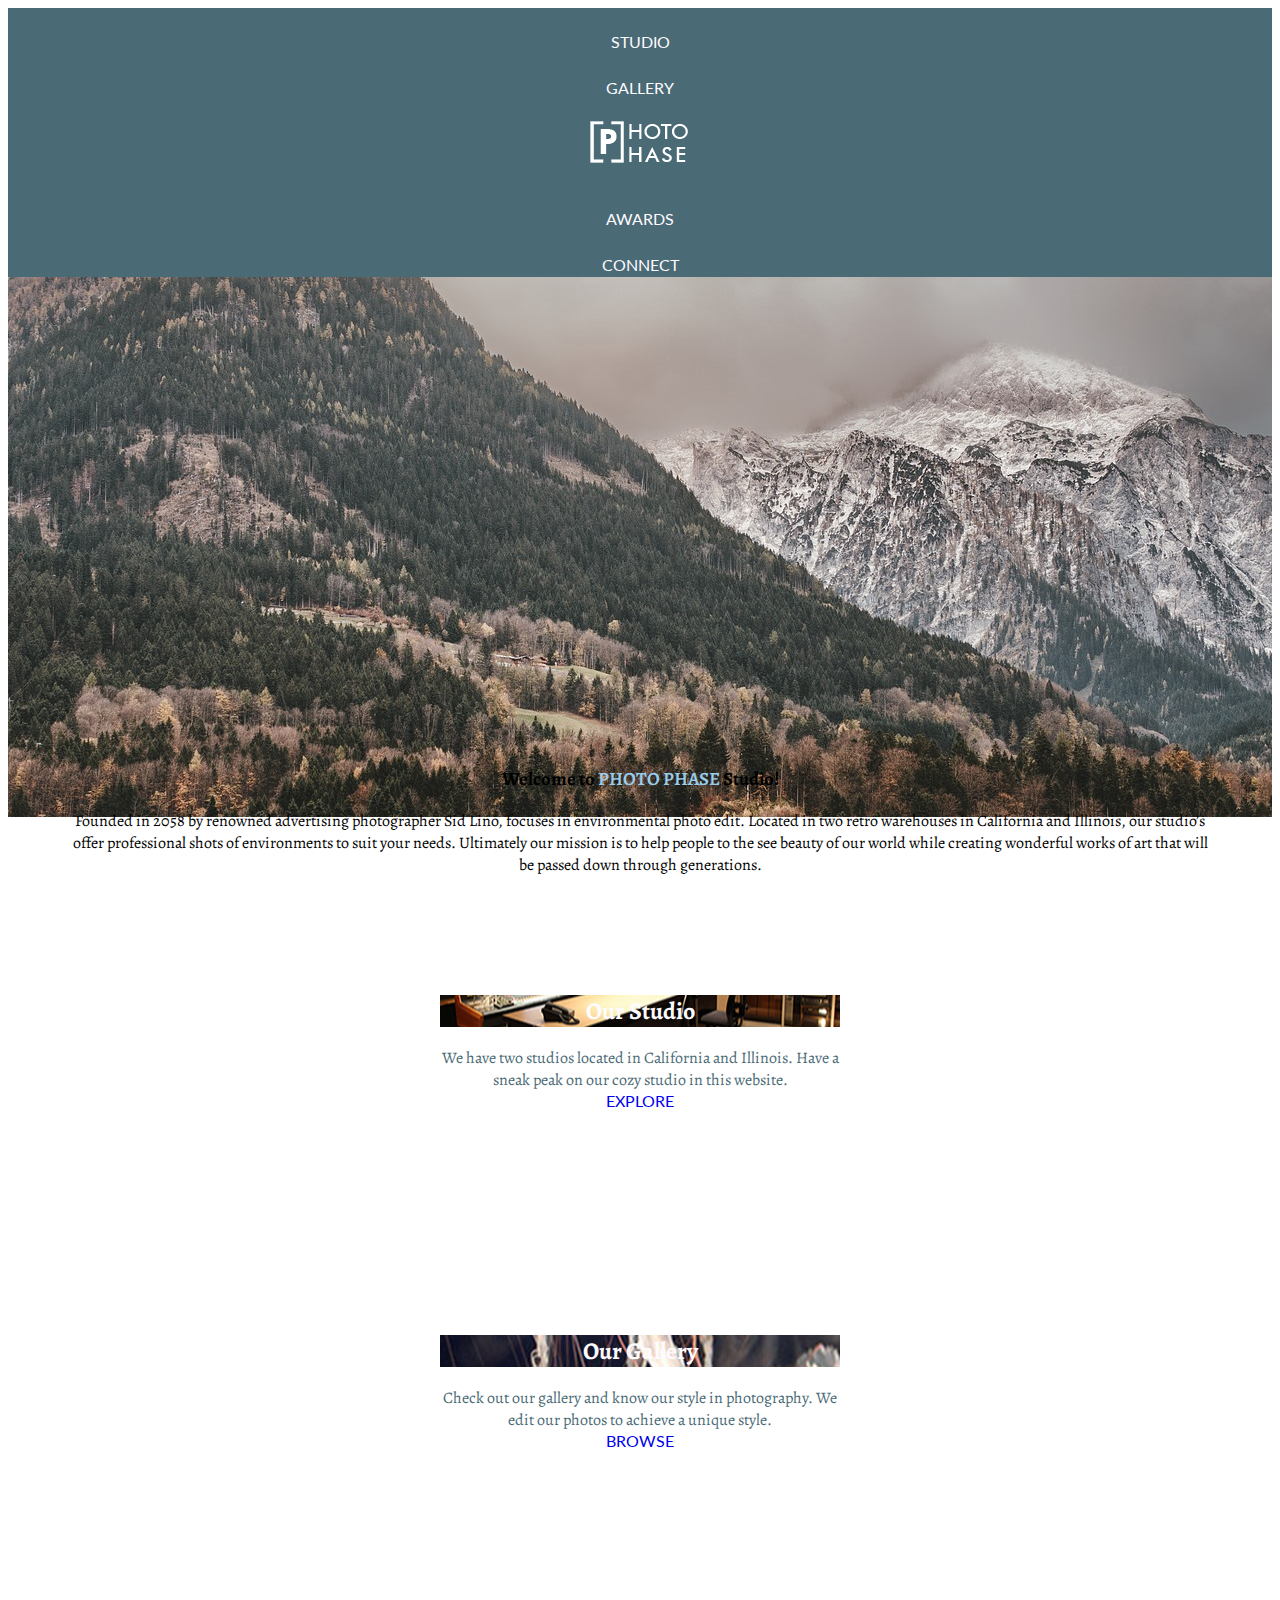
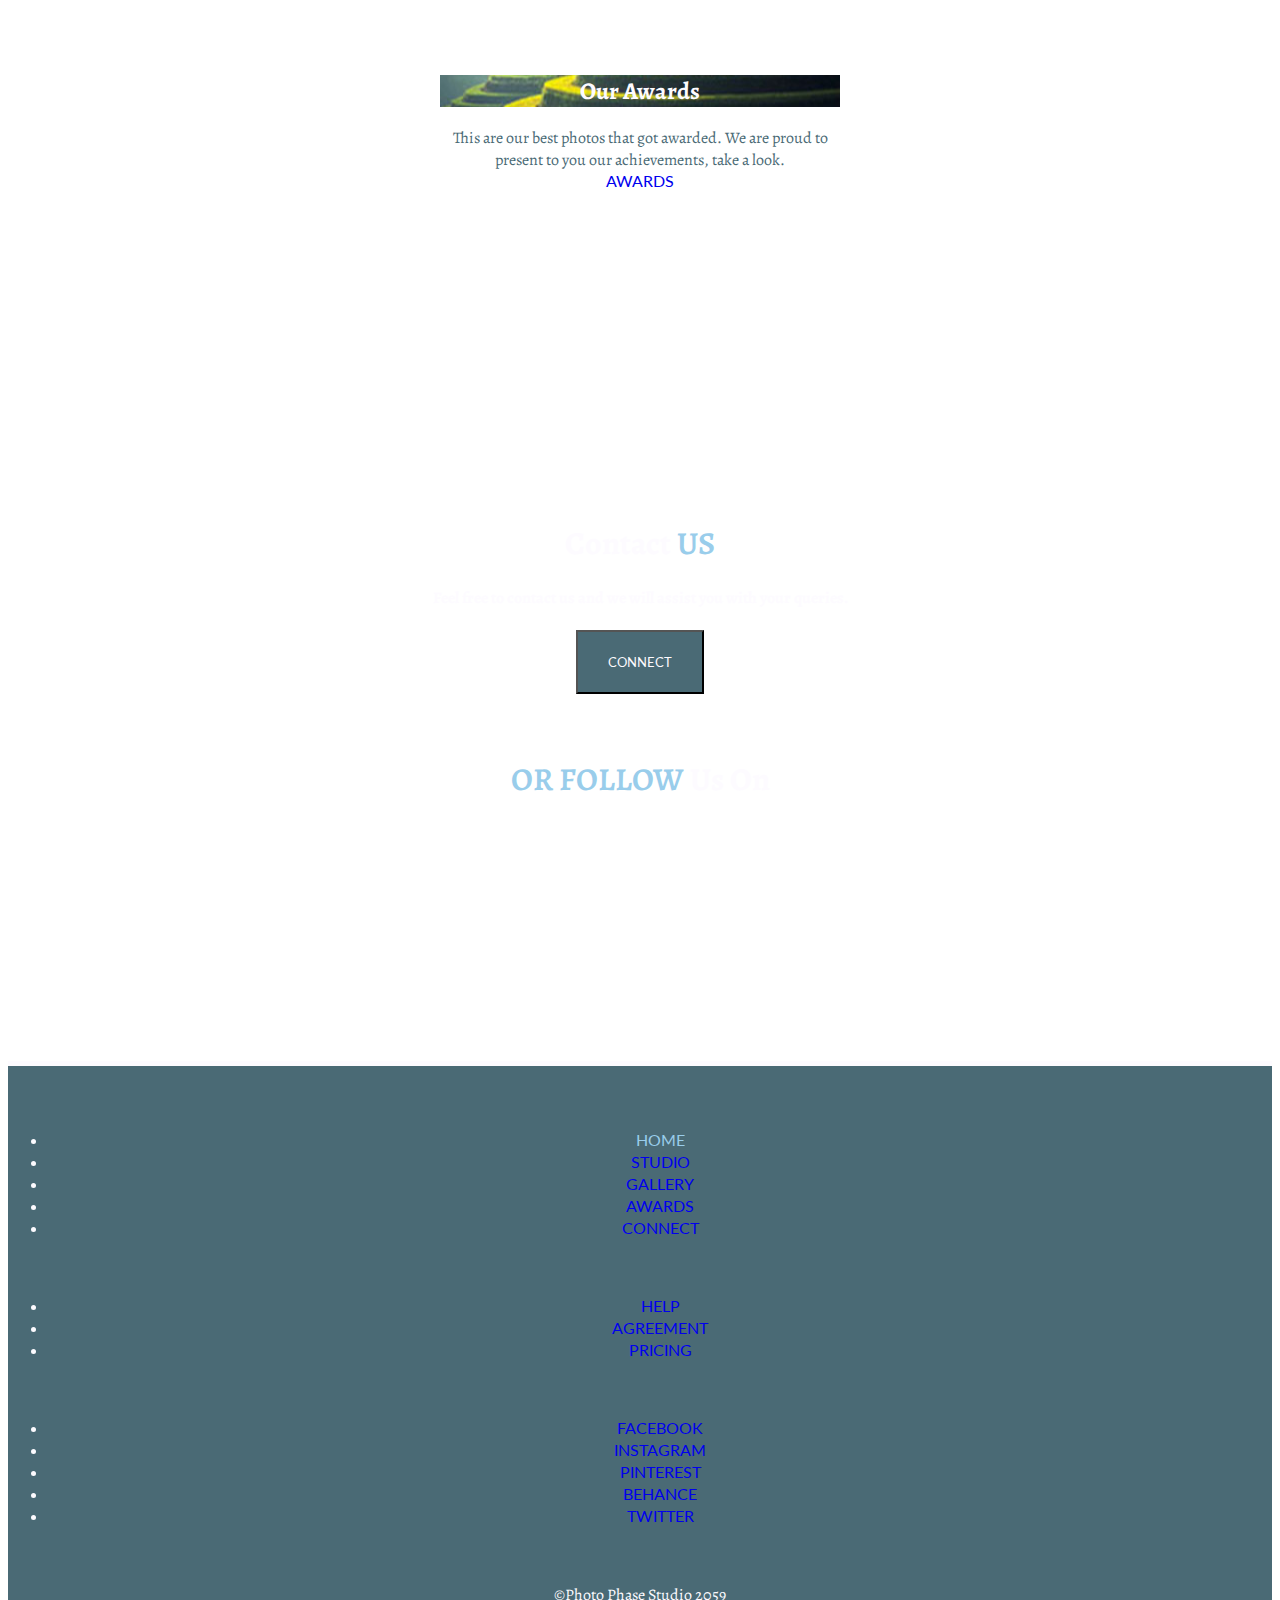
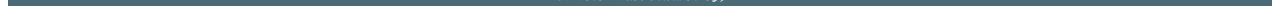
<file: index.html>
<!DOCTYPE html>
<html lang="en">
<head>
    <meta charset="UTF-8">
    <meta name="viewport" content="width=device-width, initial-scale=1.0">
    <meta http-equiv="X-UA-Compatible" content="ie=edge">

    <!-- Google -->
    <meta name="keywords" content="Photo Phase Studio, Photography, Environment Photo, ccelino, Photo Mock Business">
    <meta name="copyright" content="Photo Phase Studio">
    <meta name="description" content="Founded in 2058 by renowned advertising photographer Sid Lino, focuses in environmental photo edit. Located in two retro warehouses in California and Illinois, our studio’s offer professional shots of environments to suit your needs. Ultimately our mission is to help people to the see beauty of our world while creating wonderful works of art that will be passed down through generations.">
    
    <!-- Facebook Open Graph -->
    <meta property="og:url"                content="http://ccelino.mccdgm.net/web115/mock_business/index.html" />
    <meta property="og:type"               content="website" />
    <meta property="og:title"              content="Photo Phase Studio" />
    <meta property="og:description"        content="A photo studio located in California and Illinois. They focus more on taking pictures of environment and add some unique styles with it." />
    <meta property="og:image"              content="http://ccelino.mccdgm.net/web115/mock_business/img/photo-phase-website.jpg" />
    
    <!-- Twitter Feed Card -->
    <meta name="twitter:card" content="summary_large_image">
    <meta name="twitter:creator" content="@PhotoPhaseStudio">
    <meta name="twitter:title" content="Photo Phase Studio">
    <meta name="twitter:description" content="A photo studio located in California and Illinois. They focus more on taking pictures of environment and add some unique styles with it.">
    <meta name="twitter:image" content="http://ccelino.mccdgm.net/web115/mock_business/img/photo-phase-website.jpg">
   
    <!-- Homescreen for Chrome on Android -->
    <meta name="mobile-web-app-capable" content="yes">
    <link rel="icon" sizes="192x192" href="http://ccelino.mccdgm.net/web115/mock_business/img/logo-192px.jpg">

    <!-- Homescreen for Safari on iOS -->
    <meta name="apple-mobile-web-app-capable" content="yes">
    <meta name="apple-mobile-web-app-status-bar-style" content="black">
    <meta name="apple-mobile-web-app-title" content="Photo Phase Studio">
    <link rel="apple-touch-icon-precomposed" href="http://ccelino.mccdgm.net/web115/mock_business/img/logo.png">

    <!-- Tile icon for Win10  -->
    <meta name="msapplication-TileImage" content="http://ccelino.mccdgm.net/web115/mock_business/img/logo-144px.png">
    <meta name="msapplication-TileColor" content="#3372DF">
    <meta name="application-name" content="Photo Phase Studio" />
    <meta name="msapplication-square70x70logo" content="http://ccelino.mccdgm.net/web115/mock_business/img/logo-70px.png" />
    <meta name="msapplication-square150x150logo" content="http://ccelino.mccdgm.net/web115/mock_business/img/logo-150px.png" />
    <meta name="msapplication-wide310x150logo" content="http://ccelino.mccdgm.net/web115/mock_business/img/logo-310px.png" />
    <meta name="msapplication-square310x310logo" content="http://ccelino.mccdgm.net/web115/mock_business/img/logo-310px-square.png" />

    <!-- Stylesheets -->
    <link rel="stylesheet" href="https://use.fontawesome.com/releases/v5.5.0/css/all.css" integrity="sha384-B4dIYHKNBt8Bc12p+WXckhzcICo0wtJAoU8YZTY5qE0Id1GSseTk6S+L3BlXeVIU" crossorigin="anonymous">
    <link href="https://fonts.googleapis.com/css?family=Alegreya|Lato" rel="stylesheet">
    <link rel="stylesheet" href="https://fonts.googleapis.com/icon?family=Material+Icons">
    <link rel="stylesheet" href="https://code.getmdl.io/1.3.0/material.blue_grey-teal.min.css" />
    <script defer src="https://code.getmdl.io/1.3.0/material.min.js"></script>
    <link rel="stylesheet" href="css/custom.css">
    <title>Photo Phase Studio</title>
</head>
<body>
    <!-- Navigation -->
    <div class="mdl-grid bg-dark for-nav">
        <div class="mdl-grid mdl-cell--4-col text-center order-top">
            <div class="mdl-cell--6-col py-5">
                <a href="studio.html" class="mdl-navigation__link anchor-color">Studio</a>
            </div>
            <div class="mdl-cell--6-col py-5">
                <a href="gallery.html" class="mdl-navigation__link anchor-color">Gallery</a>
            </div>
        </div>
        <div class="mdl-cell--4-col text-center order-center">
            <h4><a href="index.html" class="anchor-color logo"><div class="logo-container"></div></a></h4>
        </div>
        <div class="mdl-grid mdl-cell--4-col text-center order-bot">
            <div class="mdl-cell--6-col py-5">
                <a href="awards.html" class="mdl-navigation__link anchor-color">Awards</a>
            </div>
            <div class="mdl-cell--6-col py-5">
                <a href="connect.html" class="mdl-navigation__link anchor-color mdl-js-ripple-effect">Connect</a>
            </div>
        </div>
    </div>
    <!-- Main Content -->
    <div class="demo-ribbon"></div>
    <main id="home" class="demo-main mdl-layout__content">
        <div class="demo-container mdl-grid">
            <div class="mdl-cell mdl-cell--2-col mdl-cell--hide-tablet mdl-cell--hide-phone"></div>
            <div class="demo-content mdl-color--white mdl-shadow--4dp content mdl-color-text--grey-800 mdl-cell mdl-cell--8-col">
                <h3 class="text-center">Welcome to <span class="text-decoration">Photo Phase</span>  Studio!</h3>
                <p class="text-center">Founded in 2058 by renowned advertising photographer Sid Lino, focuses in environmental photo edit. Located in two retro warehouses in California and Illinois, our studio’s offer professional shots of environments to suit your needs. Ultimately our mission is to help people to the see beauty of our world while creating wonderful works of art that will be passed down through generations.</p>
            </div>
        </div>
        <div class="mdl-layout-spacer"></div>
        <div class="demo-container mdl-grid text-center home-flex">
            <div class="mdl-cell mdl-cell--4col">
                <div class="mdl-cell mdl-cell--2-col mdl-cell--hide-tablet mdl-cell--hide-phone"></div>
                <div class="mdl-cell mdl-cell--8-col card-center">
                    <div class="demo-card-square mdl-card mdl-shadow--2dp">
                        <div class="mdl-card__title mdl-card--expand studio-card">
                            <h2 class="mdl-card__title-text">Our Studio</h2>
                        </div>
                        <div class="mdl-card__supporting-text">
                            We have two studios located in California and Illinois. Have a sneak peak on our cozy studio in this website.
                        </div>
                        <div class="mdl-card__actions mdl-card--border">
                            <a class="mdl-button mdl-button--colored mdl-js-button mdl-js-ripple-effect" href="studio.html">Explore
                            </a>
                        </div>
                    </div>
                </div>
                <div class="mdl-cell mdl-cell--2-col mdl-cell--hide-tablet mdl-cell--hide-phone"></div>
            </div>
            <div class="mdl-cell mdl-cell--4col">
                <div class="mdl-cell mdl-cell--2-col mdl-cell--hide-tablet mdl-cell--hide-phone"></div>
                <div class="mdl-cell mdl-cell--8-col card-center">
                    <div class="demo-card-square mdl-card mdl-shadow--2dp">
                        <div class="mdl-card__title mdl-card--expand gallery-card">
                            <h2 class="mdl-card__title-text">Our Gallery</h2>
                        </div>
                        <div class="mdl-card__supporting-text">
                            Check out our gallery and know our style in photography. We edit our photos to achieve a unique style.
                        </div>
                        <div class="mdl-card__actions mdl-card--border">
                            <a class="mdl-button mdl-button--colored mdl-js-button mdl-js-ripple-effect" href="gallery.html">Browse
                            </a>
                        </div>
                    </div>
                </div>
                <div class="mdl-cell mdl-cell--2-col mdl-cell--hide-tablet mdl-cell--hide-phone"></div>
            </div>
            <div class="mdl-cell mdl-cell--4col">
                <div class="mdl-cell mdl-cell--2-col mdl-cell--hide-tablet mdl-cell--hide-phone"></div>
                <div class="mdl-cell mdl-cell--8-col card-center">
                    <div class="demo-card-square mdl-card mdl-shadow--2dp">
                        <div class="mdl-card__title mdl-card--expand award-card">
                            <h2 class="mdl-card__title-text">Our Awards</h2>
                        </div>
                        <div class="mdl-card__supporting-text">
                            This are our best photos that got awarded. We are proud to present to you our achievements, take a look.
                        </div>
                        <div class="mdl-card__actions mdl-card--border">
                            <a class="mdl-button mdl-button--colored mdl-js-button mdl-js-ripple-effect" href="awards.html">Awards
                            </a>
                        </div>
                    </div>
                </div>
                <div class="mdl-cell mdl-cell--2-col mdl-cell--hide-tablet mdl-cell--hide-phone"></div>
            </div>
        </div>
        <div class="mdl-layout-spacer"></div>
        <div class="demo-ribbon-second text-center">
            <h1>Contact <span class="text-decoration">Us</span></h1>
            <h4>Feel free to contact us and we will assist you with your queries.</h4>
            <button class="mdl-button mdl-js-button mdl-button--raised mdl-button--colored">
                <a href="connect.html">Connect</a>
            </button>
            <h1 class="font-small"><span class="text-decoration font-small">Or Follow</span> Us On</h1>
            <h2>
                <i class="fab fa-facebook-square fa-2x"></i>
                <i class="fab fa-instagram fa-2x"></i>
                <i class="fab fa-pinterest-square fa-2x"></i>
                <i class="fab fa-behance fa-2x"></i>
                <i class="fab fa-twitter fa-2x"></i>
            </h2>
        </div>
        <div class="mdl-layout-spacer"></div>
    </main>
    <!-- Footer -->
    <footer class="mdl-mega-footer text-center">
        <div class="mdl-layout-spacer"></div>
        <div class="mdl-mega-footer__middle-section py-5">
            <div class="mdl-mega-footer__drop-down-section py-5">
                <ul class="mdl-mega-footer__link-list">
                    <li><a href="index.html" class="active">Home</a></li>
                    <li><a href="studio.html">Studio</a></li>
                    <li><a href="gallery.html">Gallery</a></li>
                    <li><a href="awards.html">Awards</a></li>
                    <li><a href="connect.html">Connect</a></li>
                </ul>
            </div>
            <div class="mdl-mega-footer__drop-down-section py-5">
                <ul class="mdl-mega-footer__link-list">
                    <li><a href="#">Help</a></li>
                    <li><a href="#">Agreement</a></li>
                    <li><a href="#">Pricing</a></li>
                </ul>
            </div>
            <div class="mdl-mega-footer__drop-down-section py-5">
                <ul class="mdl-mega-footer__link-list">
                    <li><a href="#">Facebook</a></li>
                    <li><a href="#">Instagram</a></li>
                    <li><a href="#">Pinterest</a></li>
                    <li><a href="#">Behance</a></li>
                    <li><a href="#">Twitter</a></li>
                </ul>
            </div>
            <div class="mdl-mega-footer__drop-down-section py-5">
                <p>&copy;Photo Phase Studio 2059</p>
            </div>
        </div>        
    </footer>
</body>
</html>
</file>
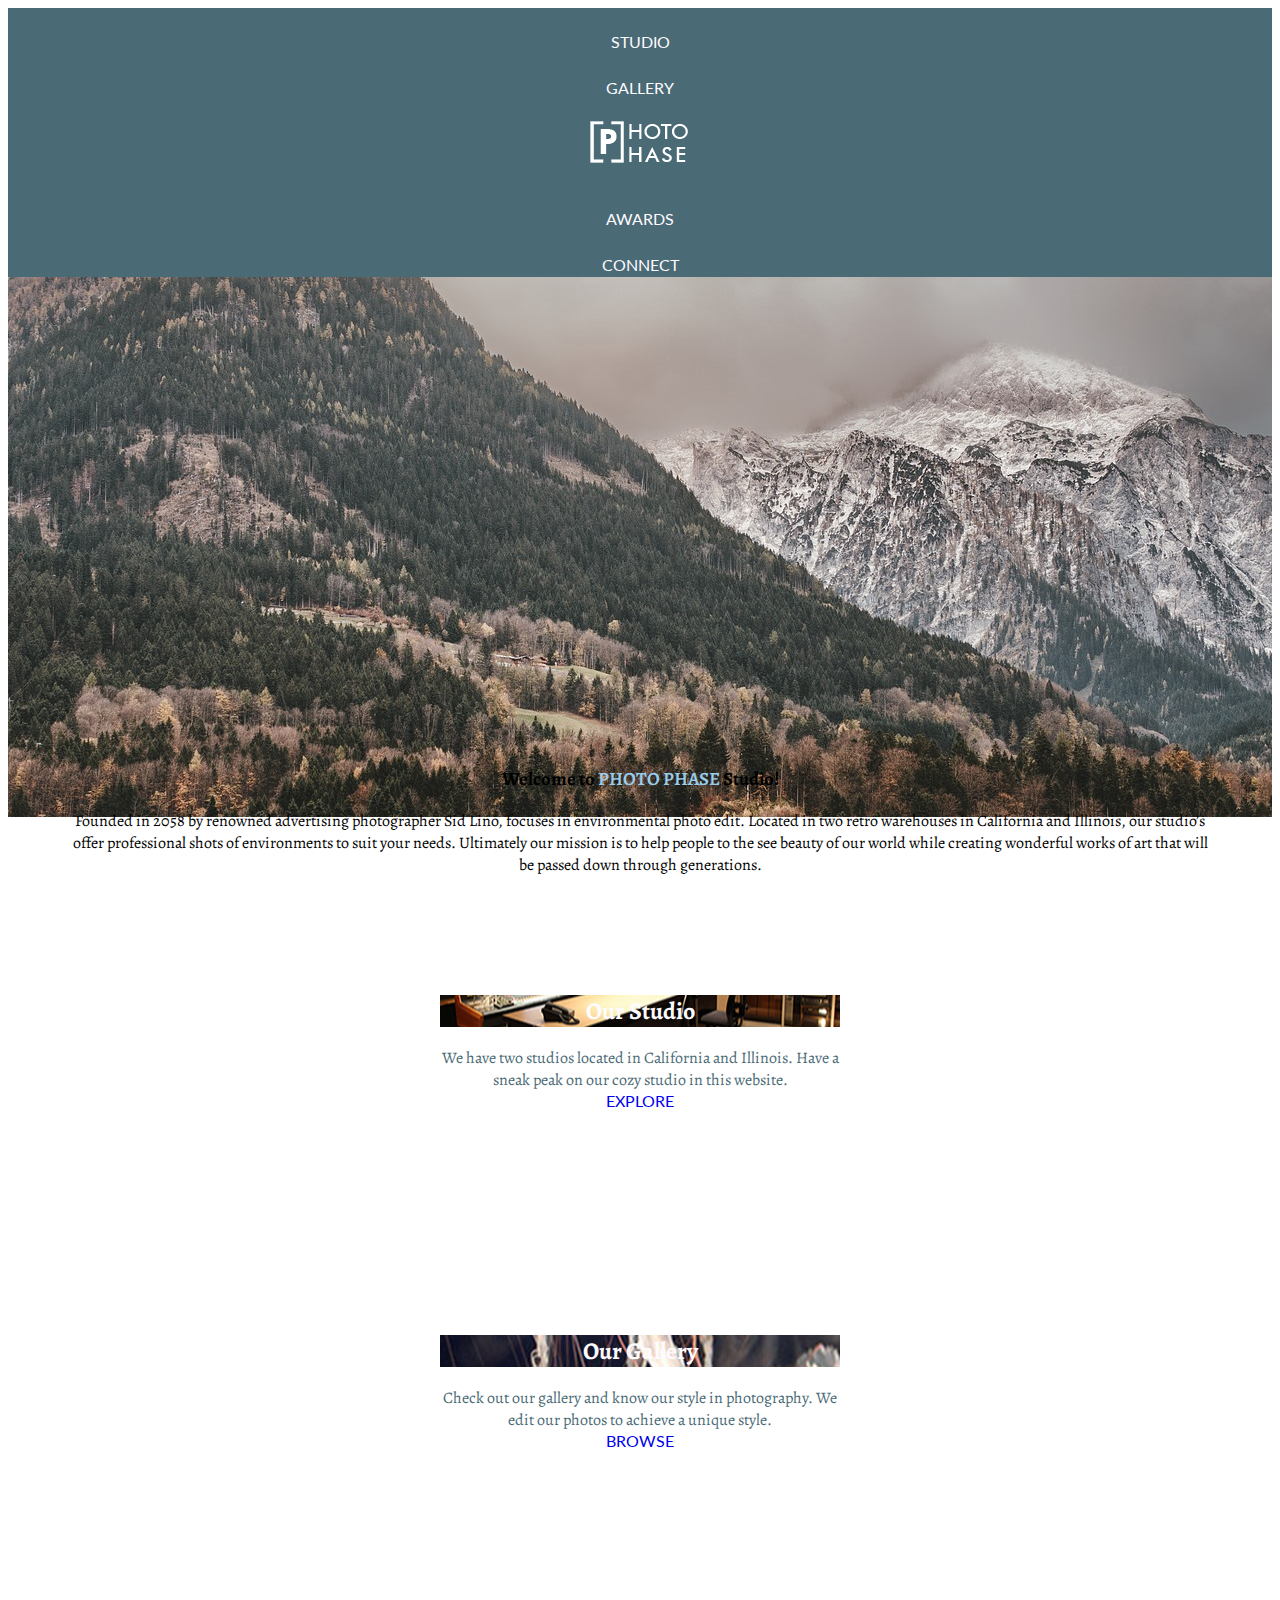
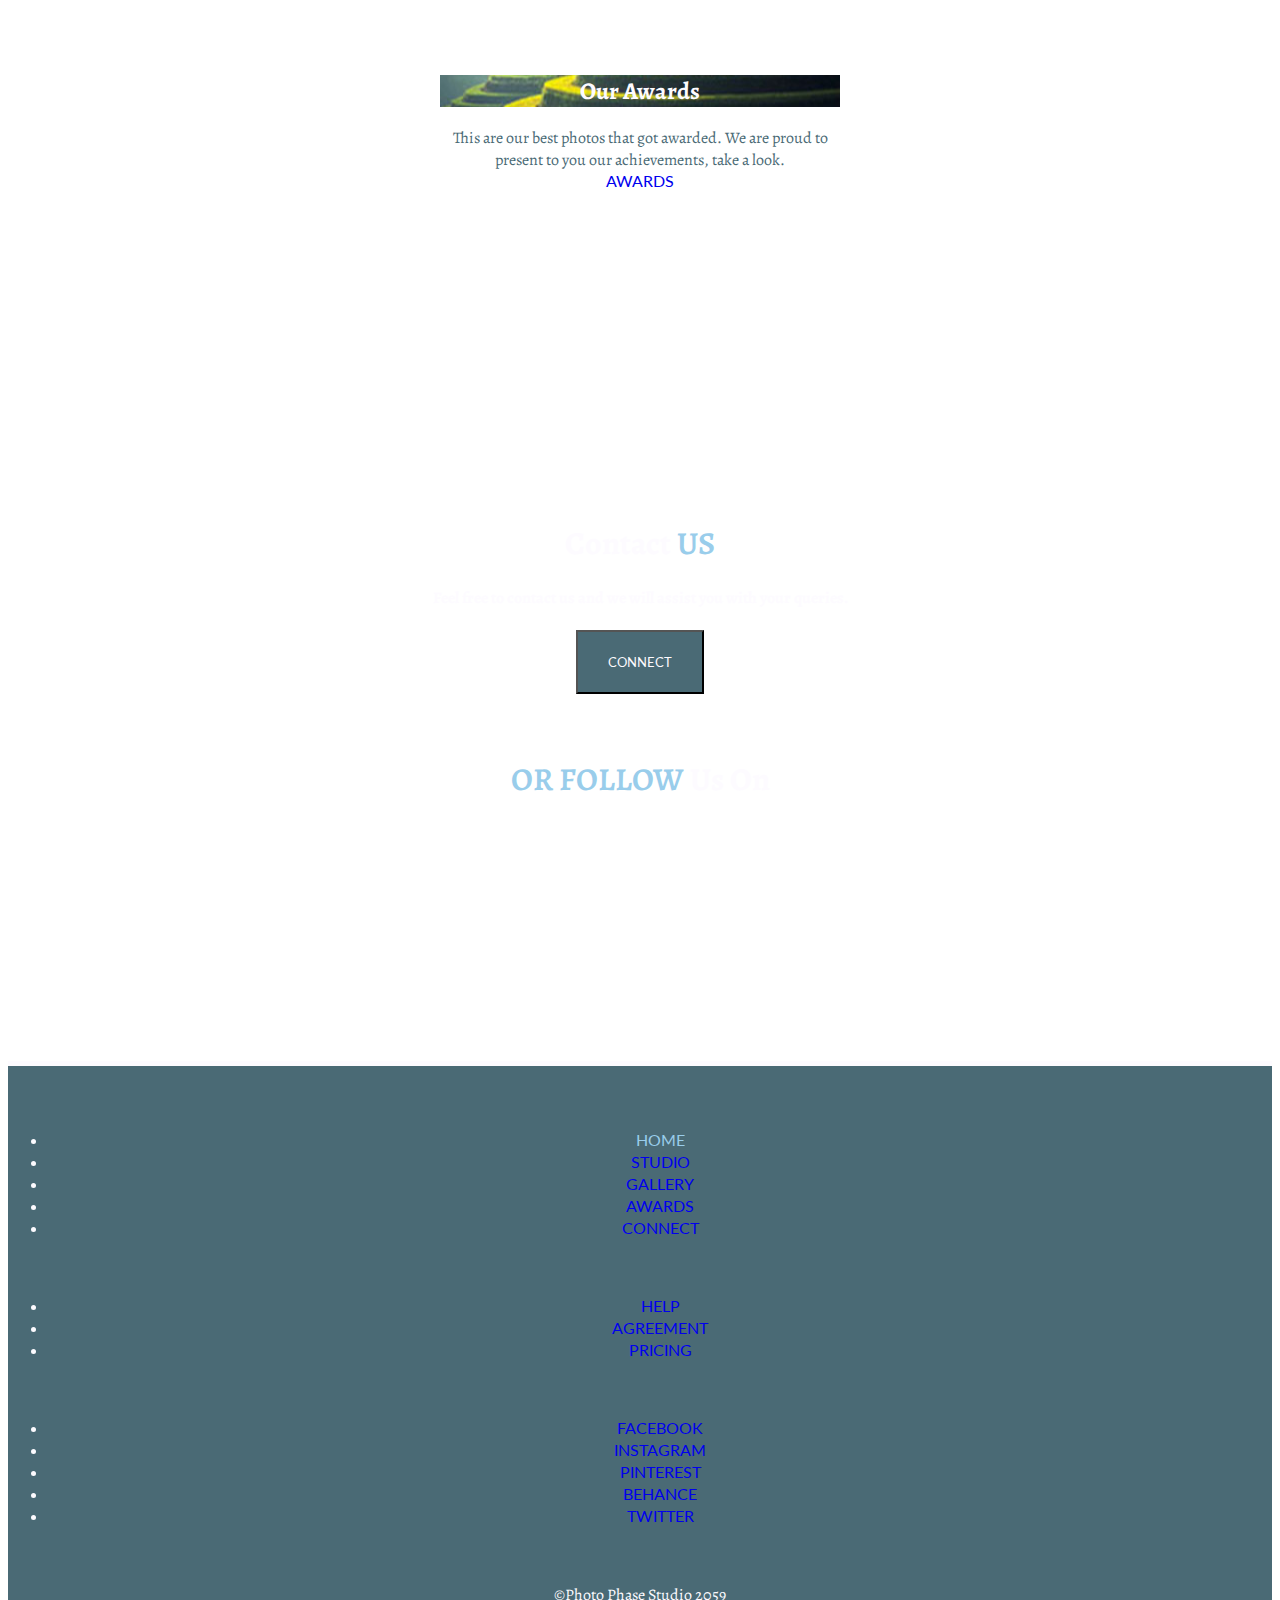
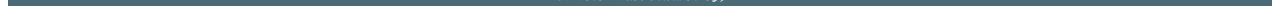
<file: home.html>
<!DOCTYPE html>
<html lang="en">
<head>
    <meta charset="UTF-8">
    <meta name="viewport" content="width=device-width, initial-scale=1.0">
    <meta http-equiv="X-UA-Compatible" content="ie=edge">

    <!-- Google -->
    <meta name="keywords" content="Photo Phase Studio, Photography, Environment Photo, ccelino, Photo Mock Business">
    <meta name="copyright" content="Photo Phase Studio">
    <meta name="description" content="Founded in 2058 by renowned advertising photographer Sid Lino, focuses in environmental photo edit. Located in two retro warehouses in California and Illinois, our studio’s offer professional shots of environments to suit your needs. Ultimately our mission is to help people to the see beauty of our world while creating wonderful works of art that will be passed down through generations.">
    
    <!-- Facebook Open Graph -->
    <meta property="og:url"                content="http://ccelino.mccdgm.net/web115/mock_business/index.html" />
    <meta property="og:type"               content="website" />
    <meta property="og:title"              content="Photo Phase Studio" />
    <meta property="og:description"        content="A photo studio located in California and Illinois. They focus more on taking pictures of environment and add some unique styles with it." />
    <meta property="og:image"              content="http://ccelino.mccdgm.net/web115/mock_business/img/photo-phase-website.jpg" />
    
    <!-- Twitter Feed Card -->
    <meta name="twitter:card" content="summary_large_image">
    <meta name="twitter:creator" content="@PhotoPhaseStudio">
    <meta name="twitter:title" content="Photo Phase Studio">
    <meta name="twitter:description" content="A photo studio located in California and Illinois. They focus more on taking pictures of environment and add some unique styles with it.">
    <meta name="twitter:image" content="http://ccelino.mccdgm.net/web115/mock_business/img/photo-phase-website.jpg">
   
    <!-- Homescreen for Chrome on Android -->
    <meta name="mobile-web-app-capable" content="yes">
    <link rel="icon" sizes="192x192" href="http://ccelino.mccdgm.net/web115/mock_business/img/logo-192px.jpg">

    <!-- Homescreen for Safari on iOS -->
    <meta name="apple-mobile-web-app-capable" content="yes">
    <meta name="apple-mobile-web-app-status-bar-style" content="black">
    <meta name="apple-mobile-web-app-title" content="Photo Phase Studio">
    <link rel="apple-touch-icon-precomposed" href="http://ccelino.mccdgm.net/web115/mock_business/img/logo.png">

    <!-- Tile icon for Win10  -->
    <meta name="msapplication-TileImage" content="http://ccelino.mccdgm.net/web115/mock_business/img/logo-144px.png">
    <meta name="msapplication-TileColor" content="#3372DF">
    <meta name="application-name" content="Photo Phase Studio" />
    <meta name="msapplication-square70x70logo" content="http://ccelino.mccdgm.net/web115/mock_business/img/logo-70px.png" />
    <meta name="msapplication-square150x150logo" content="http://ccelino.mccdgm.net/web115/mock_business/img/logo-150px.png" />
    <meta name="msapplication-wide310x150logo" content="http://ccelino.mccdgm.net/web115/mock_business/img/logo-310px.png" />
    <meta name="msapplication-square310x310logo" content="http://ccelino.mccdgm.net/web115/mock_business/img/logo-310px-square.png" />

    <!-- Stylesheets -->
    <link rel="stylesheet" href="https://use.fontawesome.com/releases/v5.5.0/css/all.css" integrity="sha384-B4dIYHKNBt8Bc12p+WXckhzcICo0wtJAoU8YZTY5qE0Id1GSseTk6S+L3BlXeVIU" crossorigin="anonymous">
    <link href="https://fonts.googleapis.com/css?family=Alegreya|Lato" rel="stylesheet">
    <link rel="stylesheet" href="https://fonts.googleapis.com/icon?family=Material+Icons">
    <link rel="stylesheet" href="https://code.getmdl.io/1.3.0/material.blue_grey-teal.min.css" />
    <script defer src="https://code.getmdl.io/1.3.0/material.min.js"></script>
    <link rel="stylesheet" href="css/custom.css">
    <title>Photo Phase Studio</title>
</head>
<body>
    <!-- Navigation -->
    <div class="mdl-grid bg-dark for-nav">
        <div class="mdl-grid mdl-cell--4-col text-center order-top">
            <div class="mdl-cell--6-col py-5">
                <a href="studio.html" class="mdl-navigation__link anchor-color">Studio</a>
            </div>
            <div class="mdl-cell--6-col py-5">
                <a href="gallery.html" class="mdl-navigation__link anchor-color">Gallery</a>
            </div>
        </div>
        <div class="mdl-cell--4-col text-center order-center">
            <h4><a href="home.html" class="anchor-color logo"><div class="logo-container"></div></a></h4>
        </div>
        <div class="mdl-grid mdl-cell--4-col text-center order-bot">
            <div class="mdl-cell--6-col py-5">
                <a href="awards.html" class="mdl-navigation__link anchor-color">Awards</a>
            </div>
            <div class="mdl-cell--6-col py-5">
                <a href="connect.html" class="mdl-navigation__link anchor-color mdl-js-ripple-effect">Connect</a>
            </div>
        </div>
    </div>
    <!-- Main Content -->
    <div class="demo-ribbon"></div>
    <main id="home" class="demo-main mdl-layout__content">
        <div class="demo-container mdl-grid">
            <div class="mdl-cell mdl-cell--2-col mdl-cell--hide-tablet mdl-cell--hide-phone"></div>
            <div class="demo-content mdl-color--white mdl-shadow--4dp content mdl-color-text--grey-800 mdl-cell mdl-cell--8-col">
                <h3 class="text-center">Welcome to <span class="text-decoration">Photo Phase</span>  Studio!</h3>
                <p class="text-center">Founded in 2058 by renowned advertising photographer Sid Lino, focuses in environmental photo edit. Located in two retro warehouses in California and Illinois, our studio’s offer professional shots of environments to suit your needs. Ultimately our mission is to help people to the see beauty of our world while creating wonderful works of art that will be passed down through generations.</p>
            </div>
        </div>
        <div class="mdl-layout-spacer"></div>
        <div class="demo-container mdl-grid text-center home-flex">
            <div class="mdl-cell mdl-cell--4col">
                <div class="mdl-cell mdl-cell--2-col mdl-cell--hide-tablet mdl-cell--hide-phone"></div>
                <div class="mdl-cell mdl-cell--8-col card-center">
                    <div class="demo-card-square mdl-card mdl-shadow--2dp">
                        <div class="mdl-card__title mdl-card--expand studio-card">
                            <h2 class="mdl-card__title-text">Our Studio</h2>
                        </div>
                        <div class="mdl-card__supporting-text">
                            We have two studios located in California and Illinois. Have a sneak peak on our cozy studio in this website.
                        </div>
                        <div class="mdl-card__actions mdl-card--border">
                            <a class="mdl-button mdl-button--colored mdl-js-button mdl-js-ripple-effect" href="studio.html">Explore
                            </a>
                        </div>
                    </div>
                </div>
                <div class="mdl-cell mdl-cell--2-col mdl-cell--hide-tablet mdl-cell--hide-phone"></div>
            </div>
            <div class="mdl-cell mdl-cell--4col">
                <div class="mdl-cell mdl-cell--2-col mdl-cell--hide-tablet mdl-cell--hide-phone"></div>
                <div class="mdl-cell mdl-cell--8-col card-center">
                    <div class="demo-card-square mdl-card mdl-shadow--2dp">
                        <div class="mdl-card__title mdl-card--expand gallery-card">
                            <h2 class="mdl-card__title-text">Our Gallery</h2>
                        </div>
                        <div class="mdl-card__supporting-text">
                            Check out our gallery and know our style in photography. We edit our photos to achieve a unique style.
                        </div>
                        <div class="mdl-card__actions mdl-card--border">
                            <a class="mdl-button mdl-button--colored mdl-js-button mdl-js-ripple-effect" href="gallery.html">Browse
                            </a>
                        </div>
                    </div>
                </div>
                <div class="mdl-cell mdl-cell--2-col mdl-cell--hide-tablet mdl-cell--hide-phone"></div>
            </div>
            <div class="mdl-cell mdl-cell--4col">
                <div class="mdl-cell mdl-cell--2-col mdl-cell--hide-tablet mdl-cell--hide-phone"></div>
                <div class="mdl-cell mdl-cell--8-col card-center">
                    <div class="demo-card-square mdl-card mdl-shadow--2dp">
                        <div class="mdl-card__title mdl-card--expand award-card">
                            <h2 class="mdl-card__title-text">Our Awards</h2>
                        </div>
                        <div class="mdl-card__supporting-text">
                            This are our best photos that got awarded. We are proud to present to you our achievements, take a look.
                        </div>
                        <div class="mdl-card__actions mdl-card--border">
                            <a class="mdl-button mdl-button--colored mdl-js-button mdl-js-ripple-effect" href="awards.html">Awards
                            </a>
                        </div>
                    </div>
                </div>
                <div class="mdl-cell mdl-cell--2-col mdl-cell--hide-tablet mdl-cell--hide-phone"></div>
            </div>
        </div>
        <div class="mdl-layout-spacer"></div>
        <div class="demo-ribbon-second text-center">
            <h1>Contact <span class="text-decoration">Us</span></h1>
            <h4>Feel free to contact us and we will assist you with your queries.</h4>
            <button class="mdl-button mdl-js-button mdl-button--raised mdl-button--colored">
                <a href="connect.html">Connect</a>
            </button>
            <h1 class="font-small"><span class="text-decoration font-small">Or Follow</span> Us On</h1>
            <h2>
                <i class="fab fa-facebook-square fa-2x"></i>
                <i class="fab fa-instagram fa-2x"></i>
                <i class="fab fa-pinterest-square fa-2x"></i>
                <i class="fab fa-behance fa-2x"></i>
                <i class="fab fa-twitter fa-2x"></i>
            </h2>
        </div>
        <div class="mdl-layout-spacer"></div>
    </main>
    <!-- Footer -->
    <footer class="mdl-mega-footer text-center">
        <div class="mdl-layout-spacer"></div>
        <div class="mdl-mega-footer__middle-section py-5">
            <div class="mdl-mega-footer__drop-down-section py-5">
                <ul class="mdl-mega-footer__link-list">
                    <li><a href="home.html" class="active">Home</a></li>
                    <li><a href="studio.html">Studio</a></li>
                    <li><a href="gallery.html">Gallery</a></li>
                    <li><a href="awards.html">Awards</a></li>
                    <li><a href="connect.html">Connect</a></li>
                </ul>
            </div>
            <div class="mdl-mega-footer__drop-down-section py-5">
                <ul class="mdl-mega-footer__link-list">
                    <li><a href="#">Help</a></li>
                    <li><a href="#">Agreement</a></li>
                    <li><a href="#">Pricing</a></li>
                </ul>
            </div>
            <div class="mdl-mega-footer__drop-down-section py-5">
                <ul class="mdl-mega-footer__link-list">
                    <li><a href="#">Facebook</a></li>
                    <li><a href="#">Instagram</a></li>
                    <li><a href="#">Pinterest</a></li>
                    <li><a href="#">Behance</a></li>
                    <li><a href="#">Twitter</a></li>
                </ul>
            </div>
            <div class="mdl-mega-footer__drop-down-section py-5">
                <p>&copy;Photo Phase Studio 2059</p>
            </div>
        </div>        
    </footer>
</body>
</html>
</file>
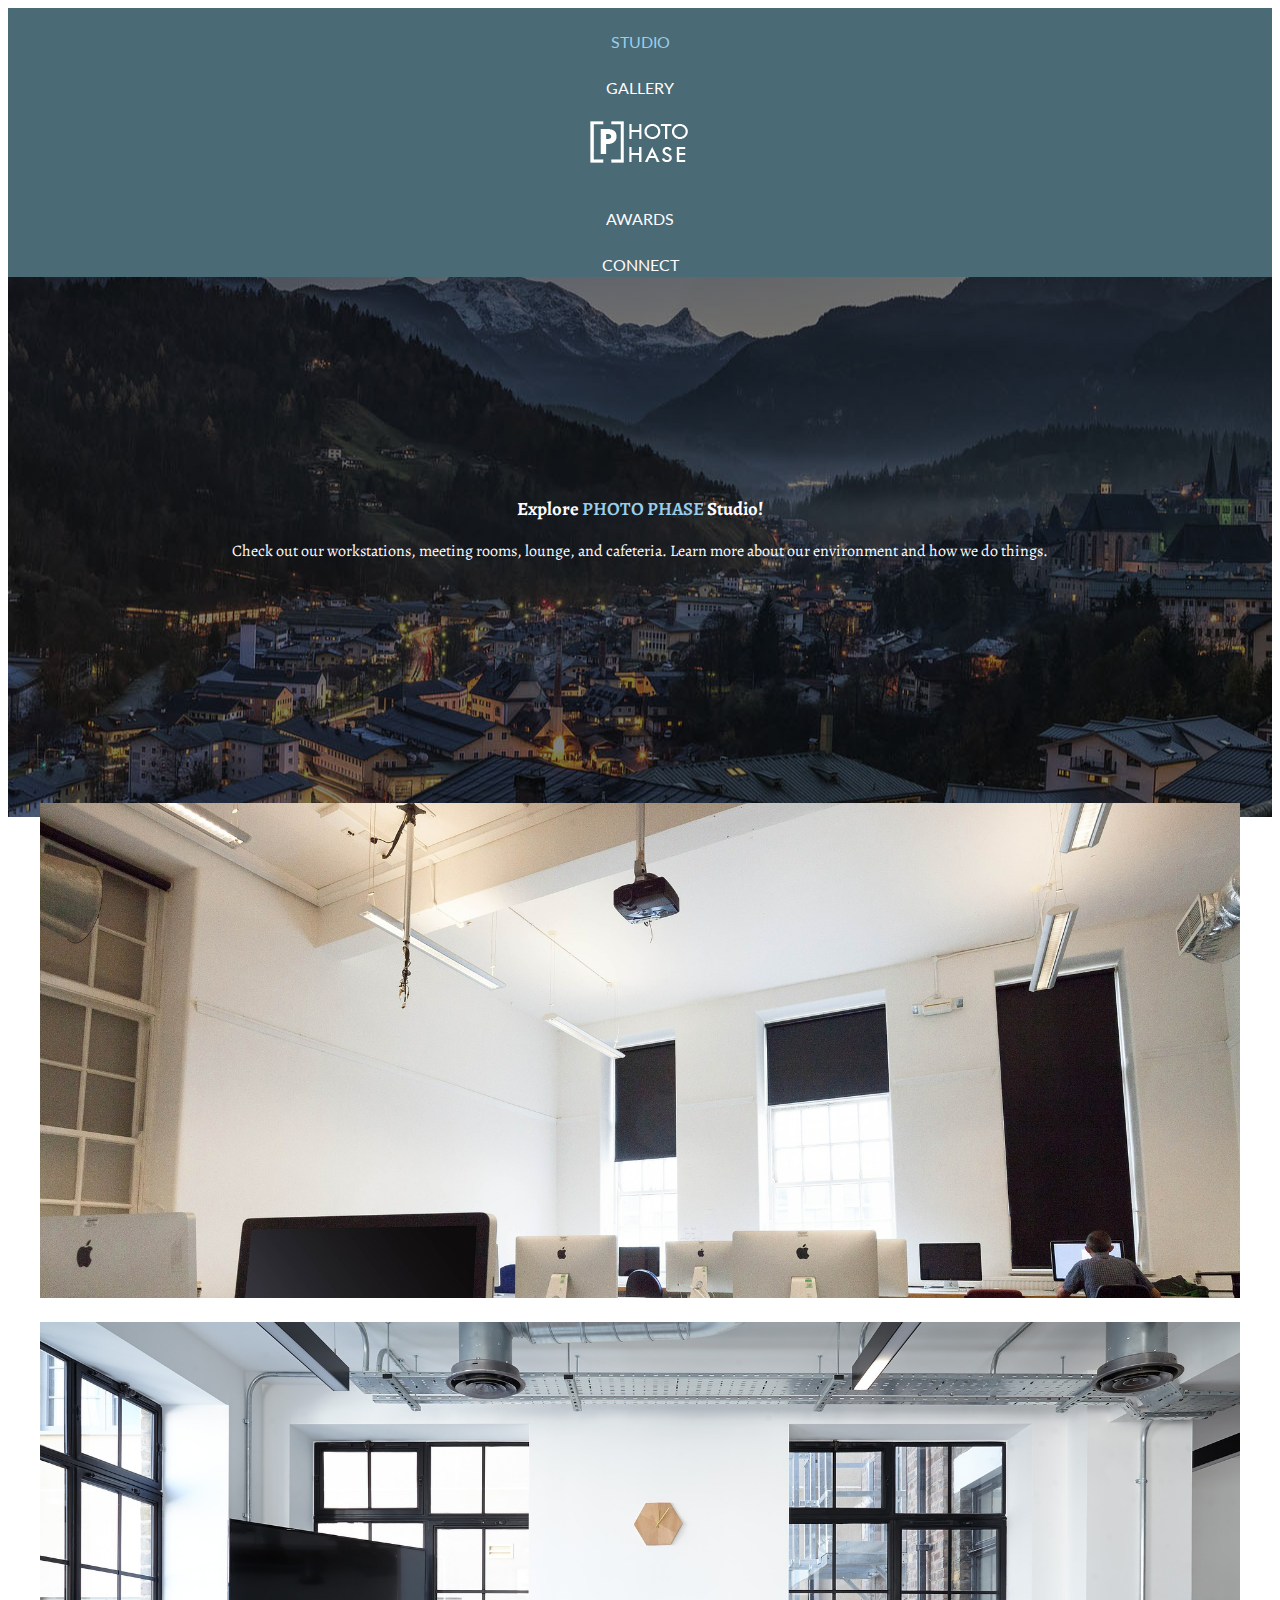
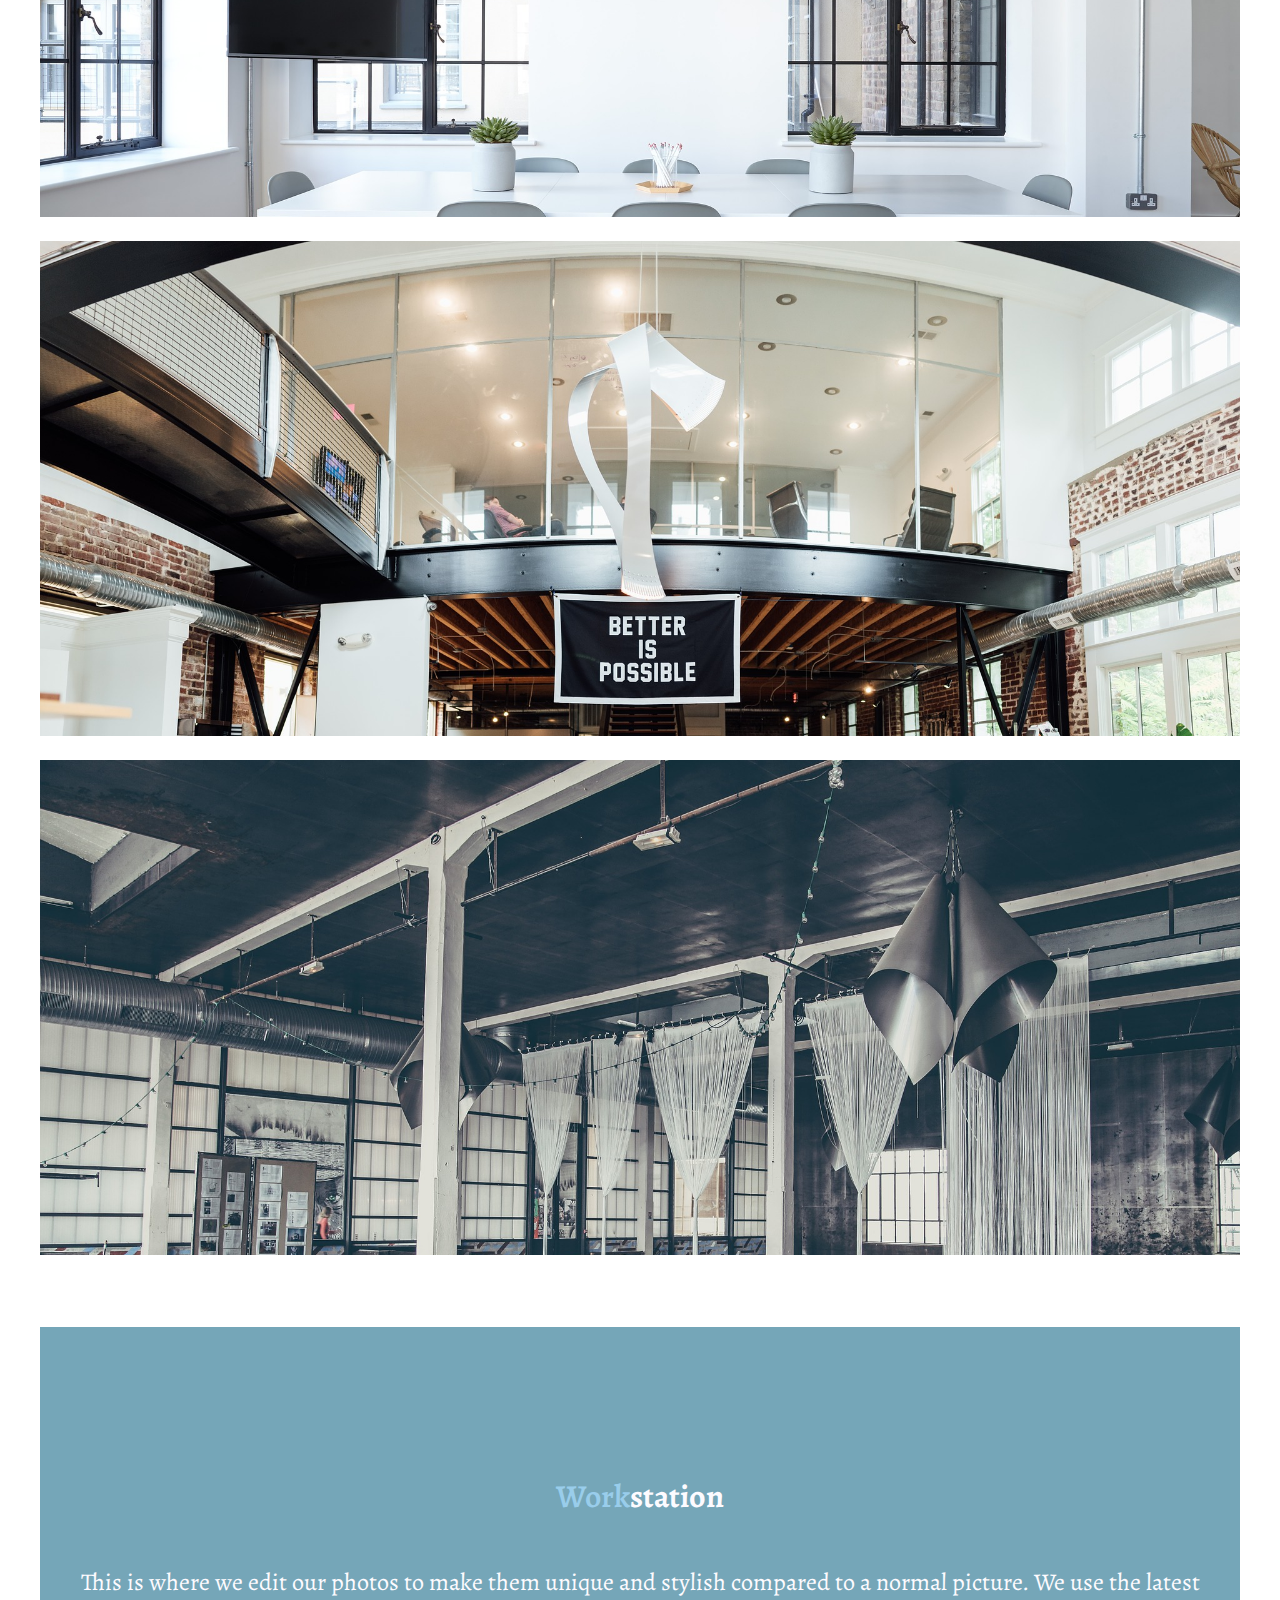
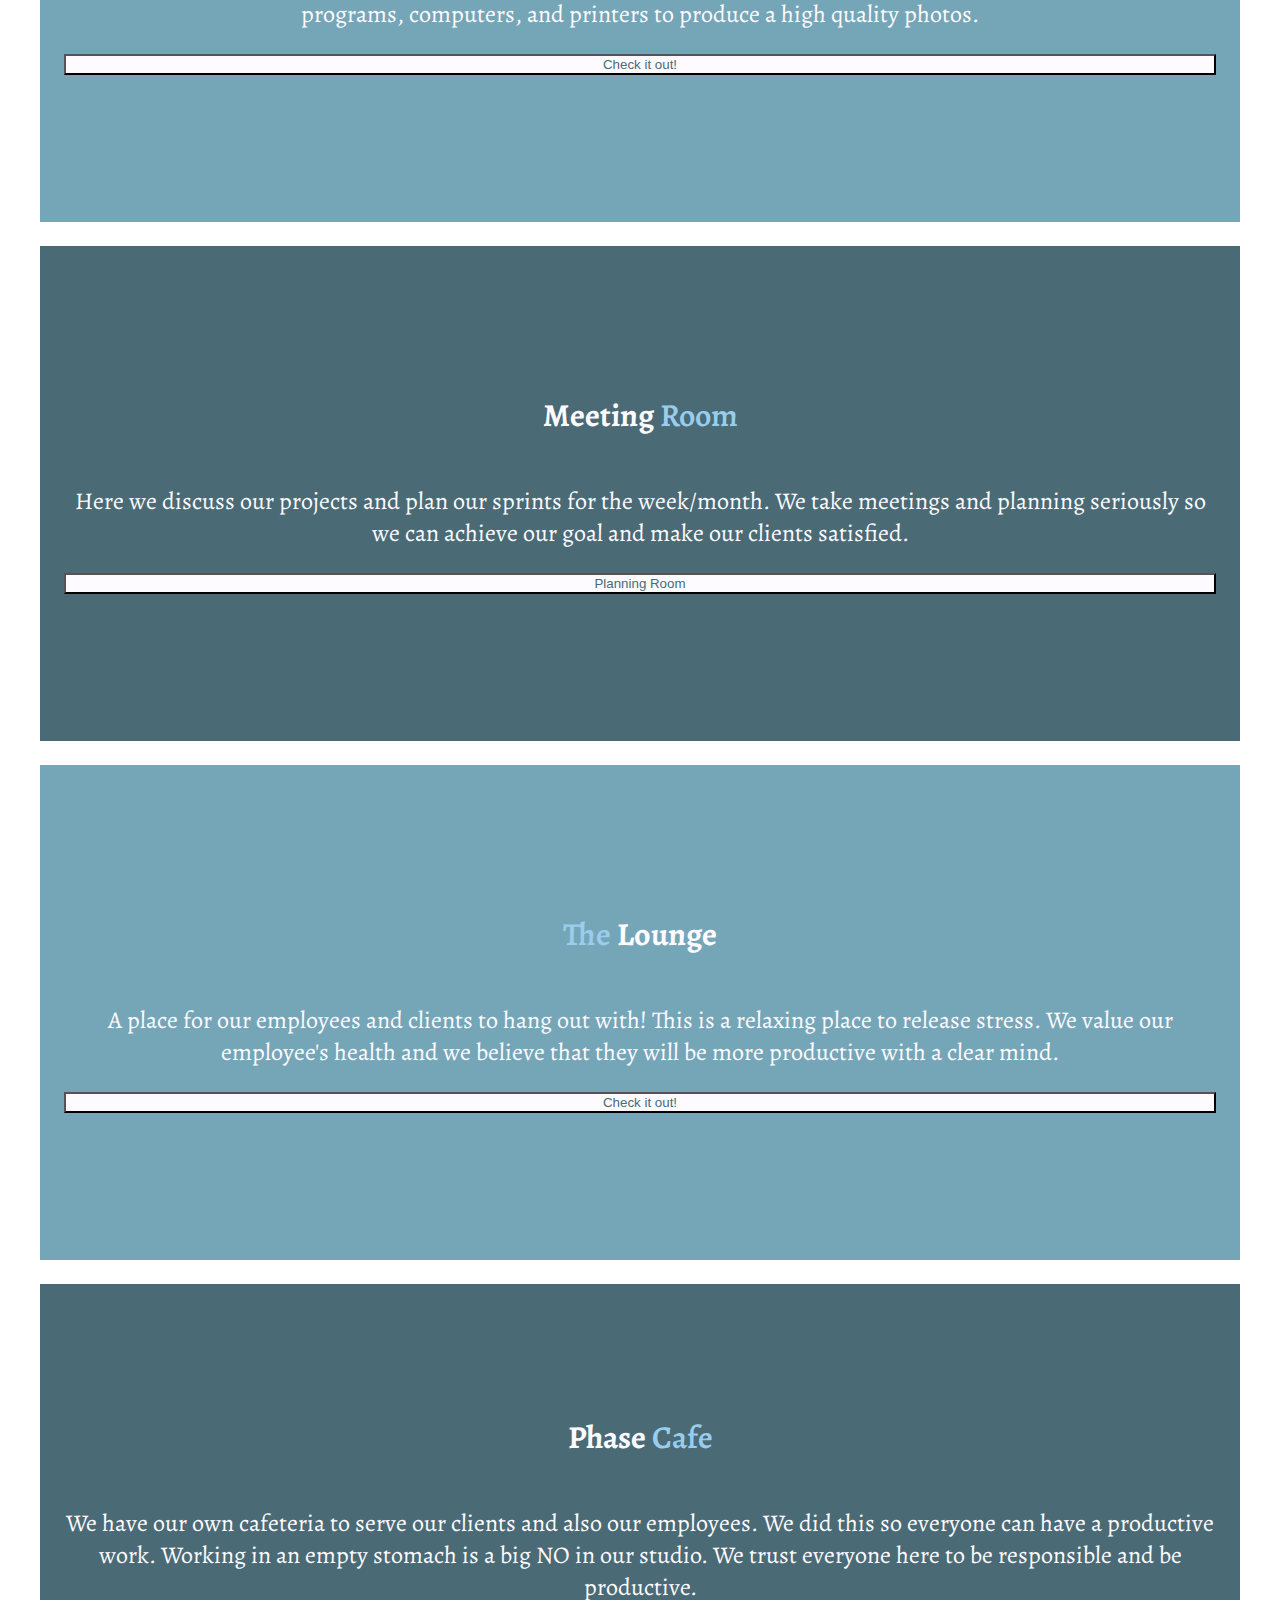
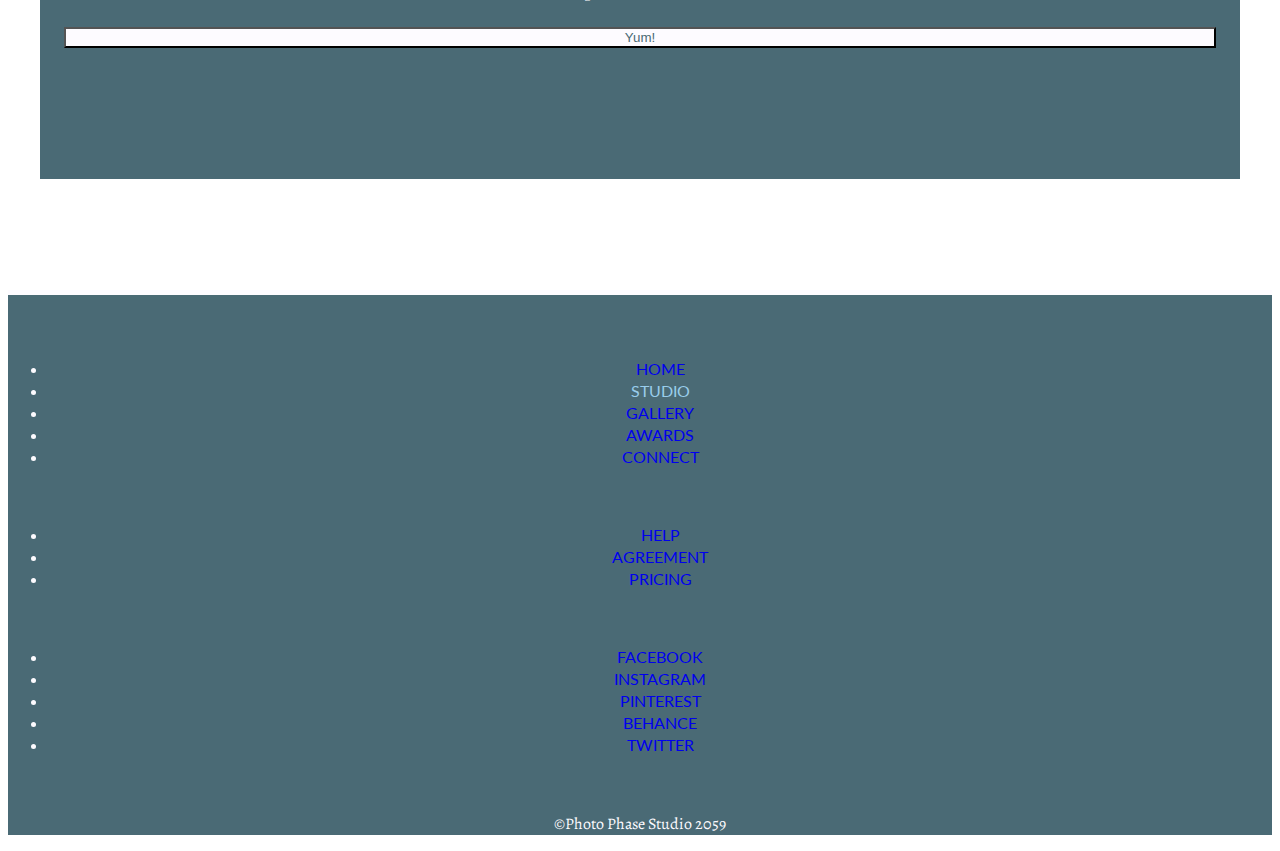
<file: studio.html>
<!DOCTYPE html>
<html lang="en">
<head>
    <meta charset="UTF-8">
    <meta name="viewport" content="width=device-width, initial-scale=1.0">
    <meta http-equiv="X-UA-Compatible" content="ie=edge">

    <!-- Google -->
    <meta name="keywords" content="Photo Phase Studio, Photography, Environment Photo, ccelino, Photo Mock Business">
    <meta name="copyright" content="Photo Phase Studio">
    <meta name="description" content="Founded in 2058 by renowned advertising photographer Sid Lino, focuses in environmental photo edit. Located in two retro warehouses in California and Illinois, our studio’s offer professional shots of environments to suit your needs. Ultimately our mission is to help people to the see beauty of our world while creating wonderful works of art that will be passed down through generations.">
    
    <!-- Facebook Open Graph -->
    <meta property="og:url"                content="http://ccelino.mccdgm.net/web115/mock_business/index.html" />
    <meta property="og:type"               content="website" />
    <meta property="og:title"              content="Photo Phase Studio" />
    <meta property="og:description"        content="A photo studio located in California and Illinois. They focus more on taking pictures of environment and add some unique styles with it." />
    <meta property="og:image"              content="http://ccelino.mccdgm.net/web115/mock_business/img/photo-phase-website.jpg" />
    
    <!-- Twitter Feed Card -->
    <meta name="twitter:card" content="summary_large_image">
    <meta name="twitter:creator" content="@PhotoPhaseStudio">
    <meta name="twitter:title" content="Photo Phase Studio">
    <meta name="twitter:description" content="A photo studio located in California and Illinois. They focus more on taking pictures of environment and add some unique styles with it.">
    <meta name="twitter:image" content="http://ccelino.mccdgm.net/web115/mock_business/img/photo-phase-website.jpg">
   
    <!-- Homescreen for Chrome on Android -->
    <meta name="mobile-web-app-capable" content="yes">
    <link rel="icon" sizes="192x192" href="http://ccelino.mccdgm.net/web115/mock_business/img/logo-192px.jpg">

    <!-- Homescreen for Safari on iOS -->
    <meta name="apple-mobile-web-app-capable" content="yes">
    <meta name="apple-mobile-web-app-status-bar-style" content="black">
    <meta name="apple-mobile-web-app-title" content="Photo Phase Studio">
    <link rel="apple-touch-icon-precomposed" href="http://ccelino.mccdgm.net/web115/mock_business/img/logo.png">

    <!-- Tile icon for Win10  -->
    <meta name="msapplication-TileImage" content="http://ccelino.mccdgm.net/web115/mock_business/img/logo-144px.png">
    <meta name="msapplication-TileColor" content="#3372DF">
    <meta name="application-name" content="Photo Phase Studio" />
    <meta name="msapplication-square70x70logo" content="http://ccelino.mccdgm.net/web115/mock_business/img/logo-70px.png" />
    <meta name="msapplication-square150x150logo" content="http://ccelino.mccdgm.net/web115/mock_business/img/logo-150px.png" />
    <meta name="msapplication-wide310x150logo" content="http://ccelino.mccdgm.net/web115/mock_business/img/logo-310px.png" />
    <meta name="msapplication-square310x310logo" content="http://ccelino.mccdgm.net/web115/mock_business/img/logo-310px-square.png" />

    <!-- Stylesheets -->
    <link rel="stylesheet" href="https://use.fontawesome.com/releases/v5.5.0/css/all.css" integrity="sha384-B4dIYHKNBt8Bc12p+WXckhzcICo0wtJAoU8YZTY5qE0Id1GSseTk6S+L3BlXeVIU" crossorigin="anonymous">
    <link href="https://fonts.googleapis.com/css?family=Alegreya|Lato" rel="stylesheet">
    <link rel="stylesheet" href="https://fonts.googleapis.com/icon?family=Material+Icons">
    <link rel="stylesheet" href="https://code.getmdl.io/1.3.0/material.blue_grey-teal.min.css" />
    <script defer src="https://code.getmdl.io/1.3.0/material.min.js"></script>
    <link rel="stylesheet" href="css/custom.css">
    <title>Photo Phase Studio</title>
</head>
<body>
    <!-- Navigation -->
    <div class="mdl-grid bg-dark for-nav">
        <div class="mdl-grid mdl-cell--4-col text-center order-top">
            <div class="mdl-cell--6-col py-5">
                <a href="studio.html" class="active mdl-navigation__link anchor-color">Studio</a>
            </div>
            <div class="mdl-cell--6-col py-5">
                <a href="gallery.html" class="mdl-navigation__link anchor-color">Gallery</a>
            </div>
        </div>
        <div class="mdl-cell--4-col text-center order-center">
            <h4><a href="home.html" class="anchor-color logo"><div class="logo-container"></div></a></h4>
        </div>
        <div class="mdl-grid mdl-cell--4-col text-center order-bot">
            <div class="mdl-cell--6-col py-5">
                <a href="awards.html" class="mdl-navigation__link anchor-color">Awards</a>
            </div>
            <div class="mdl-cell--6-col py-5">
                <a href="connect.html" class="mdl-navigation__link anchor-color mdl-js-ripple-effect">Connect</a>
            </div>
        </div>
    </div>
    <!-- Main Content -->
    <div class="demo-ribbon for-studio"></div>
    <main id="studio">
        <div class="demo-container mdl-grid demo-header-studio">
            <div class="mdl-cell mdl-cell--2-col mdl-cell--hide-tablet mdl-cell--hide-phone"></div>
            <div class="demo-content content mdl-color-text--grey-800 mdl-cell mdl-cell--8-col studio-greetings">
                <h3 class="text-center">Explore <span class="text-decoration ">Photo Phase</span> Studio!</h3>
                <p class="text-center">Check out our workstations, meeting rooms, lounge, and cafeteria. Learn more about our environment and how we do things.</p>
            </div>
        </div>
        <div class="mdl-layout-spacerX2"></div>
        <div class="demo-container mdl-grid demo-main-studio">
            <div class="mdl-cell mdl-cell--6-col mdl-cell--hide-tablet mdl-cell--hide-phone mx-auto pz-5">
                <div class="image-container workstation"></div>
                <div class="image-container meeting"></div>
                <div class="image-container lounge"></div>
                <div class="image-container cafeteria"></div>
            </div>

            <div class="mdl-cell mdl-cell--6-col text-center mx-auto pz-5 for-bg">
                <div class="text-container px-5 for-flex">
                    <h1><span class="text-decoration2">Work</span>station</h1>
                    <p class="py-5">This is where we edit our photos to make them unique and stylish compared to a normal picture. We use the latest programs, computers, and printers to produce a high quality photos.</p>
                    <button class="mdl-button mdl-js-button mdl-button--raised mdl-button--colored">Check it out!</button>
                </div>
                <div class="text-container px-5 for-flex">
                    <h1>Meeting <span class="text-decoration2">Room</span></h1>
                    <p class="py-5">Here we discuss our projects and plan our sprints for the week/month. We take meetings and planning seriously so we can achieve our goal and make our clients satisfied. </p>
                    <button class="mdl-button mdl-js-button mdl-button--colored">Planning Room</button>
                </div>
                <div class="text-container px-5 for-flex">
                    <h1><span class="text-decoration2">The</span> Lounge</h1>
                    <p class="py-5">A place for our employees and clients to hang out with! This is a relaxing place to release stress. We value our employee's health and we believe that they will be more productive with a clear mind.</p>
                    <button class="mdl-button mdl-js-button mdl-button--raised mdl-button--colored">Check it out!</button>
                </div>
                <div class="text-container px-5 for-flex">
                    <h1>Phase<span class="text-decoration2"> Cafe</span></h1>
                    <p class="py-5">We have our own cafeteria to serve our clients and also our employees. We did this so everyone can have a productive work. Working in an empty stomach is a big NO in our studio. We trust everyone here to be responsible and be productive.</p>
                    <button class="mdl-button mdl-js-button mdl-button--colored">Yum!</button>
                </div>
            </div>
        </div>
    </main>
    <div class="mdl-layout-spacer"></div>
    <!-- Footer -->
    <footer class="mdl-mega-footer text-center">
        <div class="mdl-layout-spacer"></div>
        <div class="mdl-mega-footer__middle-section py-5">
            <div class="mdl-mega-footer__drop-down-section py-5">
                <ul class="mdl-mega-footer__link-list">
                    <li><a href="home.html">Home</a></li>
                    <li><a href="studio.html" class="active">Studio</a></li>
                    <li><a href="gallery.html">Gallery</a></li>
                    <li><a href="awards.html">Awards</a></li>
                    <li><a href="connect.html">Connect</a></li>
                </ul>
            </div>
            <div class="mdl-mega-footer__drop-down-section py-5">
                <ul class="mdl-mega-footer__link-list">
                    <li><a href="#">Help</a></li>
                    <li><a href="#">Agreement</a></li>
                    <li><a href="#">Pricing</a></li>
                </ul>
            </div>
            <div class="mdl-mega-footer__drop-down-section py-5">
                <ul class="mdl-mega-footer__link-list">
                    <li><a href="#">Facebook</a></li>
                    <li><a href="#">Instagram</a></li>
                    <li><a href="#">Pinterest</a></li>
                    <li><a href="#">Behance</a></li>
                    <li><a href="#">Twitter</a></li>
                </ul>
            </div>
            <div class="mdl-mega-footer__drop-down-section py-5">
                <p>&copy;Photo Phase Studio 2059</p>
            </div>
        </div>        
    </footer>
</body>
</html>
</file>
<file: css/custom.css>
@import url(https://fonts.googleapis.com/css?family=Alegreya|Lato);
a {
  font-family: "Lato";
  text-transform: uppercase;
  text-decoration: none;
}

a.active {
  color: #99cdeb;
}

a:hover {
  cursor: crosshair;
}

img {
  width: 100%;
  max-width: 100%;
  height: 100%;
  max-height: 100%;
}

.text-center {
  text-align: center;
}

.text-left {
  text-align: left;
}

.bg-dark {
  background-color: #4a6a75;
  color: #fdfbff;
}

.py-5, .my-5 {
  padding-top: 1.5rem;
}

.py-3, .my-3 {
  padding-top: .8rem;
}

.pl-5, .ml-5 {
  padding-left: 1.5rem;
}

.pr-5, .mr-5 {
  padding-right: 1.5rem;
}

.pz-5, .mz-5 {
  padding: 1.5rem;
}

.px-5, .mx-5 {
  padding: 0px 1.5rem;
}

.text-1 {
  font-size: 1.5rem;
}

.text-2 {
  font-size: 2rem;
}

.text-4 {
  font-size: 4rem;
}

.active {
  color: #99cdeb;
}

.anchor-color {
  color: #fdfbff;
}

.anchor-color:hover {
  color: #99cdeb;
  -webkit-transition: 0.2s all ease-out;
  transition: 0.2s all ease-out;
}

.text-decoration {
  color: #99cdeb;
  font-weight: 600;
  text-transform: uppercase;
}

.text-decoration2 {
  color: #99cdeb;
  font-weight: 600;
}

.mx-auto {
  margin: 0 auto;
}

body {
  font-family: "Alegreya";
  cursor: crosshair;
  overflow-x: hidden;
}

.mdl-layout-spacer {
  height: 7vh;
}

.mdl-layout-spacerX2 {
  height: 20vh;
}

.mdl-grid {
  padding: 0px;
}

.mdl-grid.bg-dark.for-nav .order-top {
  -webkit-box-ordinal-group: 2;
      -ms-flex-order: 1;
          order: 1;
}

.mdl-grid.bg-dark.for-nav .order-center {
  -webkit-box-ordinal-group: 3;
      -ms-flex-order: 2;
          order: 2;
}

.mdl-grid.bg-dark.for-nav .order-bot {
  -webkit-box-ordinal-group: 4;
      -ms-flex-order: 3;
          order: 3;
}

.logo-container {
  width: 100px;
  height: 42px;
  margin: 0 auto;
  background: url("../img/logo.png");
}

.logo-container:hover {
  background: url("../img/logo-hover.png");
  -webkit-transition: 0.2s all ease-out;
  transition: 0.2s all ease-out;
}

.demo-ribbon {
  width: 100%;
  height: 60vh;
  background: url("../img/mountains-01.jpg") center center no-repeat;
  -ms-flex-negative: 0;
  flex-shrink: 0;
  display: table;
  background-attachment: fixed;
}

.demo-ribbon-second {
  width: 100%;
  height: 60vh;
  background: url("../img/telescope-2127704_1920.jpg") center center no-repeat;
  -ms-flex-negative: 0;
  flex-shrink: 0;
  display: table;
  background-attachment: fixed;
}

.demo-ribbon-second h1 {
  color: #fdfbff;
  margin-top: 7vh;
}

.demo-ribbon-second h4 {
  color: #fdfbff;
}

.demo-ribbon-second .mdl-button.mdl-js-button.mdl-button--raised.mdl-button--colored {
  height: 4rem;
  width: 8rem;
  background-color: #4a6a75;
}

.demo-ribbon-second .mdl-button.mdl-js-button.mdl-button--raised.mdl-button--colored a {
  color: #fdfbff;
}

.demo-ribbon-second .mdl-button.mdl-js-button.mdl-button--raised.mdl-button--colored a:hover {
  color: #99cdeb;
  -webkit-transition: 0.2s all ease-out;
  transition: 0.2s all ease-out;
}

.demo-ribbon-second h2 i {
  color: #fdfbff;
  padding: 0px 1rem;
}

.demo-ribbon-second h2 i:hover {
  color: #99cdeb;
  -webkit-transition: 0.2s all ease-out;
  transition: 0.2s all ease-out;
}

.demo-main {
  margin-top: -10vh;
  -ms-flex-negative: 0;
  flex-shrink: 0;
}

.demo-header .mdl-layout__header-row {
  padding-left: 40px;
}

.demo-container {
  max-width: 2500px;
  width: calc(100% - 16px);
  margin: 0 auto;
}

.demo-content {
  border-radius: 2px;
  padding: 1.3rem 56px;
}

.demo-layout.is-small-screen .demo-content {
  padding: 40px 28px;
}

.mdl-mega-footer.text-center {
  background-color: #4a6a75;
  color: #fdfbff;
}

.mdl-mega-footer.text-center .mdl-layout-spacer {
  height: 5px;
  width: 100%;
  background-color: #fdfbff;
}

.mdl-mega-footer.text-center .active {
  color: #99cdeb;
}

.mdl-mega-footer.text-center a:hover {
  color: #99cdeb;
}

.card-center {
  margin: 0 auto;
}

.demo-card-square.mdl-card {
  width: 400px;
  height: 320px;
  margin: 0 auto;
}

.demo-card-square > .mdl-card__title {
  color: #fdfbff;
}

.demo-card-square > .mdl-card__title.studio-card {
  background: url("../img/our-studio.JPG") center center no-repeat #4a6a75;
}

.demo-card-square > .mdl-card__title.gallery-card {
  background: url("../img/jellyfish-1078961_1920.jpg") center center no-repeat #4a6a75;
}

.demo-card-square > .mdl-card__title.award-card {
  background: url("../img/rice-plantation-1822444_1920.jpg") center center no-repeat #4a6a75;
}

.demo-card-square > .mdl-card__supporting-text {
  color: #4a6a75;
}

.demo-ribbon.for-studio {
  background: url("../img/berchtesgaden-2928712_1920.jpg") center center no-repeat;
  display: table;
  background-attachment: fixed;
}

.demo-header-studio {
  margin-top: -40vh;
}

.studio-greetings h3, .studio-greetings p {
  color: #fdfbff;
}

.for-flex {
  display: -webkit-box;
  display: -ms-flexbox;
  display: flex;
  -webkit-box-orient: vertical;
  -webkit-box-direction: normal;
      -ms-flex-direction: column;
          flex-direction: column;
  -webkit-box-pack: center;
      -ms-flex-pack: center;
          justify-content: center;
}

.for-flex button {
  background-color: #fdfbff;
  color: #4a6a75;
}

.for-flex:nth-child(even) button {
  background-color: #fdfbff;
  color: #4a6a75;
}

.image-container {
  margin-bottom: 1.5rem;
  height: 55vh;
}

.image-container.workstation {
  background: url("../img/computer-workstations-415138_1920.jpg") no-repeat;
  background-size: cover;
}

.image-container.meeting {
  background: url("../img/chairs-2181960_1920.jpg") no-repeat;
  background-size: cover;
}

.image-container.lounge {
  background: url("../img/architecture-1837058_1920.jpg") no-repeat;
  background-size: cover;
}

.image-container.cafeteria {
  background: url("../img/architecture-971139_1920.jpg") no-repeat;
  background-size: cover;
}

.text-container {
  height: 55vh;
  margin-bottom: 1.5rem;
}

.text-container:nth-child(odd) {
  background-color: #75a6b8;
  color: #fdfbff;
}

.text-container:nth-child(even) {
  background-color: #4a6a75;
  color: #fdfbff;
}

.text-container h1 {
  margin: 0;
}

.text-container p {
  font-size: 1.5rem;
}

.slider {
  display: block;
  width: 100%;
  height: 70vh;
  background-color: #1e1e1e;
  overflow: hidden;
  position: absolute;
}

.slider > * {
  position: absolute;
  display: block;
  width: 100%;
  height: 100%;
  background: #1f1f1f;
  -webkit-animation: slide 12s infinite;
          animation: slide 12s infinite;
  overflow: hidden;
}

.slide:nth-child(1) {
  left: 0%;
  -webkit-animation-delay: -1s;
          animation-delay: -1s;
}

.slide:nth-child(2) {
  left: 100%;
  -webkit-animation-delay: 2s;
          animation-delay: 2s;
}

.slide:nth-child(3) {
  left: 100%;
  -webkit-animation-delay: 5s;
          animation-delay: 5s;
}

.slide:nth-child(4) {
  left: 100%;
  -webkit-animation-delay: 8s;
          animation-delay: 8s;
}

@-webkit-keyframes slide {
  0% {
    left: 100%;
    width: 100%;
  }
  5% {
    left: 0%;
  }
  25% {
    left: 0%;
  }
  30% {
    left: -100%;
    width: 100%;
  }
  30.0001% {
    left: -100%;
    width: 0%;
  }
  100% {
    left: 100%;
    width: 0%;
  }
}

@keyframes slide {
  0% {
    left: 100%;
    width: 100%;
  }
  5% {
    left: 0%;
  }
  25% {
    left: 0%;
  }
  30% {
    left: -100%;
    width: 100%;
  }
  30.0001% {
    left: -100%;
    width: 0%;
  }
  100% {
    left: 100%;
    width: 0%;
  }
}

.mdl-grid.gallery-main {
  padding-top: 71vh;
}

#gallery {
  min-height: calc(100vh - 50vh);
}

.container-flex-col {
  display: -webkit-box;
  display: -ms-flexbox;
  display: flex;
  -webkit-box-orient: vertical;
  -webkit-box-direction: normal;
      -ms-flex-direction: column;
          flex-direction: column;
}

.container-flex-col > * {
  margin-top: 1rem;
}

.container-flex-row {
  display: -webkit-box;
  display: -ms-flexbox;
  display: flex;
  -webkit-box-pack: center;
      -ms-flex-pack: center;
          justify-content: center;
}

.container-flex-row > * {
  padding: 0px 1rem;
}

.award-container {
  background: url("../img/worldphotoaward-3-800x573.jpg") center no-repeat;
  height: 70vh;
  width: 100%;
}

.award-gallery {
  height: 70vh;
  width: 31vw;
  margin: 0 auto;
}

.award-gallery-height-01 {
  height: 100vh;
}

.award-gallery-height-02 {
  height: 60vh;
}

.award-gallery-height-03 {
  height: 50vh;
}

.gallery-container {
  -webkit-box-pack: center;
      -ms-flex-pack: center;
          justify-content: center;
}

.mdl-textfield__input {
  background-color: #fdfbff;
  color: #4a6a75;
  padding: .5rem 1rem;
}

.mdl-textfield__label {
  color: #4a6a75;
  padding: .5rem 1rem;
}

.mdl-button--colored--connect {
  background-color: #99cdeb;
}

.mdl-button--colored--connect:hover {
  background-color: #99cdeb;
}

.mdl-layout-spacer-button {
  margin-top: 5vh;
  padding-right: 5.5rem;
}

.connect-container {
  width: 100vw;
  margin-top: 2rem;
  margin-bottom: 2rem;
  height: 100%;
}

.connect-grid {
  display: -ms-grid;
  display: grid;
  -ms-grid-columns: 50% 50%;
      grid-template-columns: 50% 50%;
      grid-template-areas: 'connectText   connectText' 'connectSocial connectImage';
  height: 100%;
}

.connect-grid .connect-text-container {
  -ms-grid-row: 1;
  -ms-grid-column: 1;
  -ms-grid-column-span: 2;
  grid-area: connectText;
  display: -webkit-box;
  display: -ms-flexbox;
  display: flex;
  -webkit-box-pack: center;
      -ms-flex-pack: center;
          justify-content: center;
  -webkit-box-align: center;
      -ms-flex-align: center;
          align-items: center;
  padding: 0px 1.5rem;
}

.connect-grid .connect-text-container p {
  text-transform: uppercase;
  font-size: 2rem;
}

.connect-grid .image-connect-container {
  -ms-grid-row: 2;
  -ms-grid-column: 2;
  grid-area: connectImage;
  background-size: cover;
  padding: 0px 1.5rem;
}

.connect-grid .social-container {
  -ms-grid-row: 2;
  -ms-grid-column: 1;
  grid-area: connectSocial;
  display: -webkit-box;
  display: -ms-flexbox;
  display: flex;
  -webkit-box-pack: center;
      -ms-flex-pack: center;
          justify-content: center;
  -webkit-box-align: center;
      -ms-flex-align: center;
          align-items: center;
}

.connect-grid .social-container h2 .social-p {
  font-size: 3rem;
}

.connect-grid .social-container h2 .social-p .decor-p {
  color: #99cdeb;
  text-transform: uppercase;
}

.connect-grid .social-container h2 i {
  font-size: 5rem;
}

@media screen and (max-width: 500px) {
  .home-flex .demo-card-square.mdl-card {
    margin-left: -5% !important;
  }
  .demo-ribbon-second.text-center h4 {
    font-size: 1rem;
  }
  .demo-ribbon-second.text-center .font-small {
    font-size: 3rem;
  }
  .demo-ribbon-second.text-center h2 > i {
    font-size: 2.5rem;
  }
  .connect-grid {
        grid-template-areas: 'connectText   connectText' 'connectSocial connectSocial';
  }
  .gallery-container {
    margin-left: .8rem !important;
  }
}

@media screen and (max-width: 768px) {
  .mdl-grid.bg-dark.for-nav {
    display: -ms-grid;
    display: grid;
    justify-items: center;
    -ms-grid-columns: 50% 50%;
        grid-template-columns: 50% 50%;
        grid-template-areas: "orderCenter orderCenter" "orderTop orderBot";
  }
  .mdl-grid.bg-dark.for-nav .order-top {
    -webkit-box-ordinal-group: 3;
        -ms-flex-order: 2;
            order: 2;
    -ms-grid-row: 2;
    -ms-grid-column: 1;
    grid-area: orderTop;
    display: -ms-grid;
    display: grid;
    -ms-grid-columns: 50% 50%;
        grid-template-columns: 50% 50%;
    width: 100%;
  }
  .mdl-grid.bg-dark.for-nav .order-top div {
    width: 100%;
  }
  .mdl-grid.bg-dark.for-nav .order-center {
    -ms-grid-row: 1;
    -ms-grid-column: 1;
    -ms-grid-column-span: 2;
    grid-area: orderCenter;
    -webkit-box-ordinal-group: 2;
        -ms-flex-order: 1;
            order: 1;
  }
  .mdl-grid.bg-dark.for-nav .order-bot {
    -webkit-box-ordinal-group: 4;
        -ms-flex-order: 3;
            order: 3;
    -ms-grid-row: 2;
    -ms-grid-column: 2;
    grid-area: orderBot;
    padding-bottom: 1.2rem;
    display: -ms-grid;
    display: grid;
    -ms-grid-columns: 50% 50%;
        grid-template-columns: 50% 50%;
    width: 100%;
  }
  .mdl-grid.bg-dark.for-nav .order-bot div {
    width: 100%;
  }
  .home-flex {
    display: -webkit-box;
    display: -ms-flexbox;
    display: flex;
    -webkit-box-orient: vertical;
    -webkit-box-direction: normal;
        -ms-flex-direction: column;
            flex-direction: column;
  }
  .home-flex .demo-card-square.mdl-card {
    margin-left: 50%;
    margin-top: 10%;
  }
  .demo-main {
    margin-top: -35vh;
    -ms-flex-negative: 0;
    flex-shrink: 0;
  }
  .demo-header-studio {
    margin-top: -50vh;
  }
  .demo-main-studio {
    margin-top: 10vh;
  }
  .connect-text-container {
    margin-top: 5vh;
  }
  #awards > div:nth-child(1) > div.demo-content.mdl-color--white.content.mdl-cell.mdl-cell--8-col {
    padding: 0;
  }
  #awards > div:nth-child(1) > div.demo-content.mdl-color--white.content.mdl-cell.mdl-cell--8-col > p.text-2.text-center {
    margin-top: 3vh;
  }
  #awards > div:nth-child(1) > div.demo-content.mdl-color--white.content.mdl-cell.mdl-cell--8-col > h3 > span {
    line-height: 80px;
  }
  .award-gallery {
    width: 87vw;
  }
  .gallery-container {
    display: -ms-grid;
    display: grid;
    margin-left: 2.5rem;
  }
  .slider {
    height: 30vh;
  }
  .mdl-grid.gallery-main {
    padding-top: 31vh;
  }
}

@media screen and (min-width: 769px) and (max-width: 1170px) {
  .mdl-grid.bg-dark.for-nav {
    display: -ms-grid;
    display: grid;
    -ms-grid-columns: 50% 50%;
        grid-template-columns: 50% 50%;
        grid-template-areas: "orderCenter orderCenter" "orderTop orderBot";
  }
  .mdl-grid.bg-dark.for-nav .order-top {
    -webkit-box-ordinal-group: 3;
        -ms-flex-order: 2;
            order: 2;
    -ms-grid-row: 2;
    -ms-grid-column: 1;
    grid-area: orderTop;
    display: -ms-grid;
    display: grid;
    -ms-grid-columns: 50% 50%;
        grid-template-columns: 50% 50%;
    width: 100%;
  }
  .mdl-grid.bg-dark.for-nav .order-top div {
    width: 100%;
  }
  .mdl-grid.bg-dark.for-nav .order-center {
    -webkit-box-ordinal-group: 2;
        -ms-flex-order: 1;
            order: 1;
    -ms-grid-row: 1;
    -ms-grid-column: 1;
    -ms-grid-column-span: 2;
    grid-area: orderCenter;
    margin: 0 auto;
  }
  .mdl-grid.bg-dark.for-nav .order-bot {
    -webkit-box-ordinal-group: 4;
        -ms-flex-order: 3;
            order: 3;
    padding-bottom: 1.2rem;
    -ms-grid-row: 2;
    -ms-grid-column: 2;
    grid-area: orderBot;
    display: -ms-grid;
    display: grid;
    -ms-grid-columns: 50% 50%;
        grid-template-columns: 50% 50%;
    width: 100%;
  }
  .mdl-grid.bg-dark.for-nav .order-bot div {
    width: 100%;
  }
}
/*# sourceMappingURL=custom.css.map */
</file>
